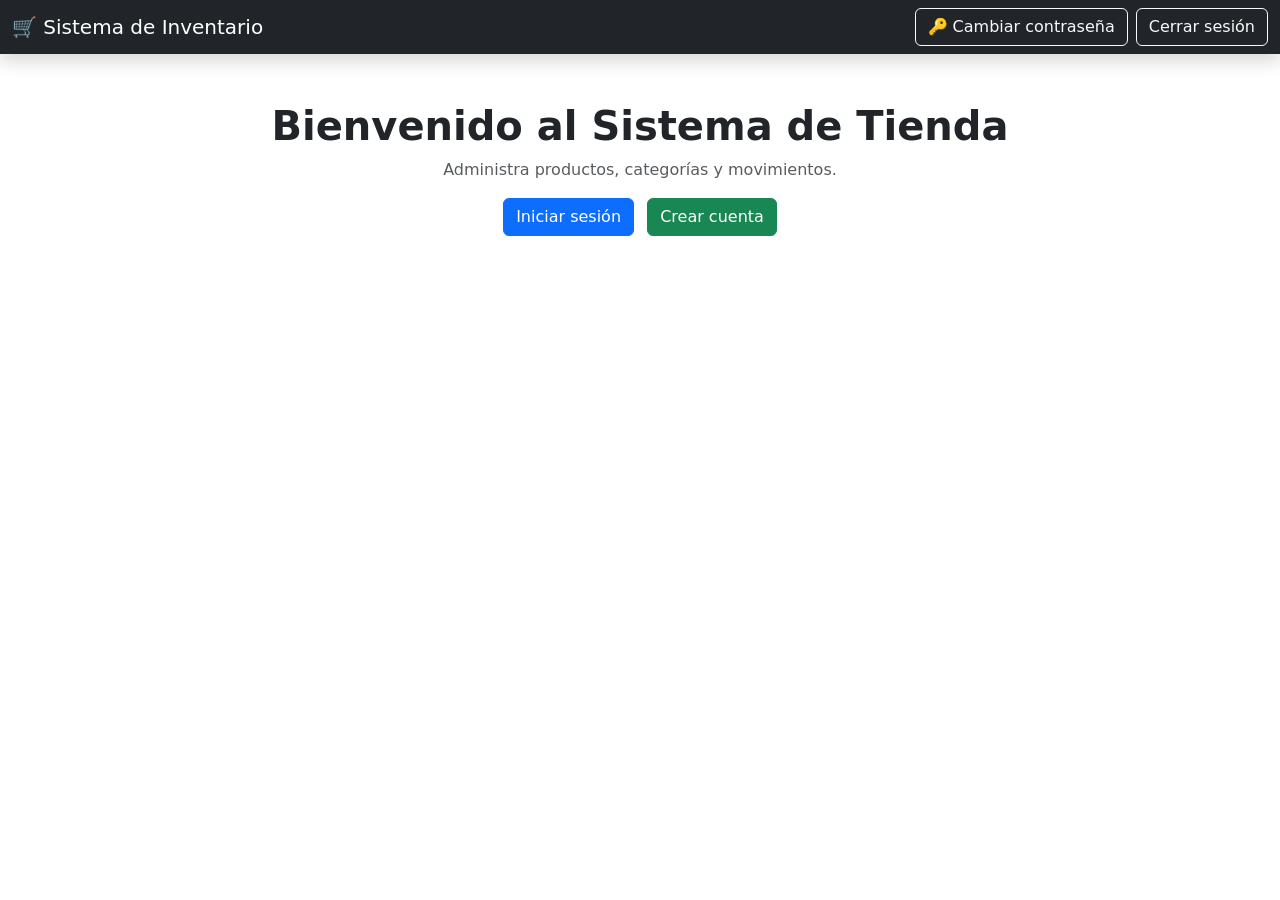
<file: static/index.html>
<!DOCTYPE html>
<html lang="es">

<head>

    <meta charset="UTF-8">

    <meta name="viewport"
          content="width=device-width, initial-scale=1.0">

    <title>Sistema de Tienda</title>


    <!-- ========================================== -->
    <!-- BOOTSTRAP -->
    <!-- ========================================== -->

    <link
        href="https://cdn.jsdelivr.net/npm/bootstrap@5.3.3/dist/css/bootstrap.min.css"
        rel="stylesheet">


    <!-- ========================================== -->
    <!-- CSS PROPIO -->
    <!-- ========================================== -->

    <link
        rel="stylesheet"
        href="/static/estilos.css">

</head>


<body>


<!-- ================================================== -->
<!-- NAVBAR -->
<!-- ================================================== -->

<nav class="navbar navbar-dark bg-dark shadow">

    <div class="container-fluid">

        <span class="navbar-brand mb-0 h1">

            🛒 Sistema de Inventario

        </span>


        <div class="d-flex gap-2">

            <button
                class="btn btn-outline-light"
                onclick="abrirCambioPassword()">

                🔑 Cambiar contraseña

            </button>

            <button
                class="btn btn-outline-light"
                onclick="localStorage.removeItem('token'); location.reload();">

                Cerrar sesión

            </button>

        </div>
    </div>

</nav>



<!-- ================================================== -->
<!-- PANTALLA INICIAL -->
<!-- ================================================== -->

<section
    id="inicio"
    class="container text-center mt-5">


    <h1 class="fw-bold">

        Bienvenido al Sistema de Tienda

    </h1>


    <p class="text-muted">

        Administra productos, categorías y movimientos.

    </p>


    <button
        class="btn btn-primary me-2"
        onclick="abrirLogin()">

        Iniciar sesión

    </button>


    <button
        class="btn btn-success"
        onclick="abrirRegistro()">

        Crear cuenta

    </button>


</section>



<!-- ================================================== -->
<!-- PANEL PRINCIPAL -->
<!-- ================================================== -->

<section
    id="panel-principal"
    class="container-fluid mt-4 px-4"
    style="display:none;">


   <!-- ================================================== -->
    <!-- TIENDA: CATÁLOGO Y CARRITO -->
    <!-- ================================================== -->

    <div
        id="seccion-tienda"
        class="row g-4 mb-4">

        <div class="col-lg-7">

            <div class="card shadow-sm h-100">

                <div class="card-header bg-white">

                    <h5 class="fw-bold mb-1">
                        🛍️ Tienda
                    </h5>

                    <small class="text-muted">
                        Elige los productos que quieres comprar.
                    </small>

                </div>

                <div class="table-responsive">

                    <table class="table table-hover mb-0 align-middle">

                        <thead class="table-light">

                            <tr>
                                <th>PRODUCTO</th>
                                <th>PRECIO</th>
                                <th>DISPONIBLES</th>
                                <th>CANTIDAD</th>
                                <th></th>
                            </tr>

                        </thead>

                        <tbody id="tabla-catalogo">

                            <tr>
                                <td
                                    colspan="5"
                                    class="text-center text-muted">

                                    Cargando productos...

                                </td>
                            </tr>

                        </tbody>

                    </table>

                </div>

            </div>

        </div>


        <div class="col-lg-5">

            <div class="card shadow-sm h-100">

                <div class="card-header bg-white">

                    <h5 class="fw-bold mb-1">
                        🛒 Tu carrito
                    </h5>

                    <small class="text-muted">
                        Revisa tu pedido antes de confirmar.
                    </small>

                </div>

                <div class="card-body">

                    <div id="carrito-items">

                        <p class="text-muted">
                            Tu carrito está vacío.
                        </p>

                    </div>

                    <hr>

                    <div class="d-flex justify-content-between">
                        <span>Subtotal</span>
                        <span id="carrito-subtotal">$0.00</span>
                    </div>

                    <div class="d-flex justify-content-between">
                        <span>IVA (16%)</span>
                        <span id="carrito-iva">$0.00</span>
                    </div>

                    <div class="d-flex justify-content-between fw-bold fs-5">
                        <span>Total</span>
                        <span id="carrito-total">$0.00</span>
                    </div>

                    <div
                        id="mensaje-venta"
                        class="mt-3">
                    </div>

                    <button
                        type="button"
                        class="btn btn-success w-100 mt-2"
                        onclick="confirmarPedido()">

                        ✅ Confirmar pedido

                    </button>

                    <button
                        type="button"
                        class="btn btn-outline-secondary w-100 mt-2"
                        onclick="vaciarCarrito()">

                        Vaciar carrito

                    </button>

                </div>

            </div>

        </div>

    </div>
    <!-- ================================================== -->
    <!-- BUSCADOR -->
    <!-- ================================================== -->

    <div id="seccion-buscador" class="card shadow-sm mb-4">


        <div class="card-body">


            <label
                for="buscar-producto"
                class="form-label">

                Buscar producto

            </label>


            <div class="input-group">


                <span class="input-group-text">

                    🔍

                </span>


                <input
                    type="text"
                    id="buscar-producto"
                    class="form-control"
                    placeholder="Buscar producto por nombre...">

            </div>


        </div>

    </div>
<!-- ================================================== -->
<!-- RESUMEN DEL INVENTARIO -->
<!-- ================================================== -->

<div id="seccion-resumen" class="row g-4 mb-4">

    <div class="col-md-4">

        <div class="card shadow-sm h-100">

            <div class="card-body">

                <h6 class="text-muted">
                    📦 Productos
                </h6>

                <h2 id="total-productos">
                    0
                </h2>

            </div>

        </div>

    </div>


    <div class="col-md-4">

        <div class="card shadow-sm h-100">

            <div class="card-body">

                <h6 class="text-muted">
                    ⚠️ Stock bajo
                </h6>

                <h2 id="total-stock-bajo">
                    0
                </h2>

            </div>

        </div>

    </div>


    <div class="col-md-4">

        <div class="card shadow-sm h-100">

            <div class="card-body">

                <h6 class="text-muted">
                    🔄 Movimientos
                </h6>

                <h2 id="total-movimientos">
                    0
                </h2>

            </div>

        </div>

    </div>

</div>


<!-- ================================================== -->
<!-- PRODUCTOS CON STOCK BAJO -->
<!-- ================================================== -->

<div id="seccion-stock-bajo" class="card shadow-sm mb-4">

    <div class="card-header bg-white">

        <h5 class="fw-bold mb-1">
            ⚠️ Productos con stock bajo
        </h5>

        <small class="text-muted">
            Productos que están en su stock mínimo o por debajo.
        </small>

    </div>

    <div class="card-body">

        <div id="lista-stock-bajo">

            <p class="text-muted">
                Cargando...
            </p>

        </div>

    </div>

</div>
<!-- ================================================== -->
<!-- REPORTES -->
<!-- ================================================== -->

<div
    id="seccion-reportes"
    class="card shadow-sm mb-4">

    <div class="card-header bg-white">

        <h5 class="fw-bold mb-1">
            📊 Reportes
        </h5>

        <small class="text-muted">
            Descarga la información en el formato que prefieras.
        </small>

    </div>

    <div class="card-body">

        <div
            id="reportes-ventas"
            class="mb-3">

            <strong class="me-2">Ventas:</strong>

            <button
                type="button"
                class="btn btn-sm btn-outline-success me-1"
                onclick="descargarReporte('ventas', 'csv')">
                CSV
            </button>

            <button
                type="button"
                class="btn btn-sm btn-outline-success me-1"
                onclick="descargarReporte('ventas', 'xlsx')">
                Excel
            </button>

            <button
                type="button"
                class="btn btn-sm btn-outline-success"
                onclick="descargarReporte('ventas', 'pdf')">
                PDF
            </button>

        </div>

        <div id="reportes-inventario">

            <strong class="me-2">Inventario:</strong>

            <button
                type="button"
                class="btn btn-sm btn-outline-primary me-1"
                onclick="descargarReporte('inventario', 'csv')">
                CSV
            </button>

            <button
                type="button"
                class="btn btn-sm btn-outline-primary me-1"
                onclick="descargarReporte('inventario', 'xlsx')">
                Excel
            </button>

            <button
                type="button"
                class="btn btn-sm btn-outline-primary"
                onclick="descargarReporte('inventario', 'pdf')">
                PDF
            </button>

        </div>

    </div>

</div>
<!-- ================================================== -->
<!-- OPCIONES DE ADMINISTRADOR -->
<!-- ================================================== -->

<div
    id="panel-administrador"
    class="card shadow-sm mb-4"
    style="width:100%;">

    <div class="card-header bg-white">

        <h5 class="fw-bold mb-1">
            👑 Administración
        </h5>

        <small class="text-muted">
            Opciones disponibles para el administrador.
        </small>

    </div>

    <div class="card-body">

        <button
            type="button"
            class="btn btn-primary me-2"
            onclick="mostrarCategorias()">

            📂 Administrar categorías

        </button>

        <button
            type="button"
            class="btn btn-success"
            onclick="mostrarProveedores()">

            🏢 Administrar proveedores

        </button>

    </div>

</div>


    <!-- ================================================== -->
    <!-- PRODUCTOS REGISTRADOS -->
    <!-- ================================================== -->

    <div id="seccion-tabla-productos" class="card shadow-sm mb-4">


        <!-- ENCABEZADO -->

        <div class="card-header bg-white">


            <h5 class="fw-bold mb-1">

                📦 Productos registrados

            </h5>


            <small class="text-muted">

                Consulta y administra los productos del inventario.

            </small>


        </div>



        <!-- TABLA -->

        <div class="table-responsive">


            <table class="table table-hover mb-0">


                <thead class="table-light">

                    <tr>

                        <th>ID</th>

                        <th>PRODUCTO</th>

                        <th>CATEGORÍA</th>

                        <th>PROVEEDOR</th>

                        <th>PRECIO VENTA</th>

                        <th>STOCK</th>

                        <th id="col-acciones">ACCIONES</th>

                    </tr>

                </thead>


                <tbody id="tabla-productos">


                    <!--

                        JavaScript colocará aquí
                        los productos de Neon.

                    -->


                    <tr>

                        <td
                            colspan="7"
                            class="text-center text-muted">

                            Cargando productos...

                        </td>

                    </tr>


                </tbody>


            </table>


        </div>


    </div>



    <!-- ================================================== -->
    <!-- REGISTRAR PRODUCTO + MOVIMIENTOS -->
    <!-- ================================================== -->

    <div class="row g-4 mb-4">



        <!-- ============================================== -->
        <!-- REGISTRAR PRODUCTO -->
        <!-- ============================================== -->

        <div
             id="seccion-productos"
             class="col-lg-7">


            <div class="card shadow-sm h-100">


                <!-- ENCABEZADO -->

                <div class="card-header bg-white">


                    <h5 class="fw-bold mb-1">

                        ➕ Registrar producto

                    </h5>


                    <small class="text-muted">

                        Agrega o modifica información del producto.

                    </small>


                </div>



                <!-- FORMULARIO -->

                <div class="card-body">


                    <form id="form-producto">


                        <!-- ID PARA EDICIÓN -->

                        <input
                            type="hidden"
                            id="id-producto">



                        <!-- ================================= -->
                        <!-- CÓDIGO + NOMBRE -->
                        <!-- ================================= -->

                        <div class="row">


                            <div class="col-md-6 mb-3">


                                <label
                                    for="codigo-barras"
                                    class="form-label">

                                    Código de barras

                                </label>


                                <input
                                    type="text"
                                    id="codigo-barras"
                                    class="form-control"
                                    placeholder="Código de barras">


                            </div>



                            <div class="col-md-6 mb-3">


                                <label
                                    for="nombre-producto"
                                    class="form-label">

                                    Nombre

                                </label>


                                <input
                                    type="text"
                                    id="nombre-producto"
                                    class="form-control"
                                    placeholder="Nombre del producto">


                            </div>


                        </div>



                        <!-- ================================= -->
                        <!-- DESCRIPCIÓN -->
                        <!-- ================================= -->

                        <div class="mb-3">


                            <label
                                for="descripcion-producto"
                                class="form-label">

                                Descripción

                            </label>


                            <textarea
                                id="descripcion-producto"
                                class="form-control"
                                rows="3"
                                placeholder="Descripción del producto"></textarea>


                        </div>



                        <!-- ================================= -->
                        <!-- CATEGORÍA + PROVEEDOR -->
                        <!-- ================================= -->

                        <div class="row">


                            <div class="col-md-6 mb-3">


                                <label
                                    for="categoria-producto"
                                    class="form-label">

                                    Categoría

                                </label>


                                <select
                                    id="categoria-producto"
                                    class="form-select">


                                    <option value="">

                                        Selecciona una categoría

                                    </option>


                                </select>


                            </div>



                            <div class="col-md-6 mb-3">


                                <label
                                    for="proveedor-producto"
                                    class="form-label">

                                    Proveedor

                                </label>


                                <select
                                    id="proveedor-producto"
                                    class="form-select">


                                    <option value="">

                                        Selecciona un proveedor

                                    </option>


                                </select>


                            </div>


                        </div>



                        <!-- ================================= -->
                        <!-- PRECIOS -->
                        <!-- ================================= -->

                        <div class="row">


                            <div class="col-md-6 mb-3">


                                <label
                                    for="precio-compra"
                                    class="form-label">

                                    Precio de compra

                                </label>


                                <div class="input-group">


                                    <span class="input-group-text">

                                        $

                                    </span>


                                    <input
                                        type="number"
                                        id="precio-compra"
                                        class="form-control"
                                        step="0.01"
                                        min="0"
                                        placeholder="0.00">


                                </div>


                            </div>



                            <div class="col-md-6 mb-3">


                                <label
                                    for="precio-venta"
                                    class="form-label">

                                    Precio de venta

                                </label>


                                <div class="input-group">


                                    <span class="input-group-text">

                                        $

                                    </span>


                                    <input
                                        type="number"
                                        id="precio-venta"
                                        class="form-control"
                                        step="0.01"
                                        min="0"
                                        placeholder="0.00">


                                </div>


                            </div>


                        </div>



                        <!-- ================================= -->
                        <!-- STOCK -->
                        <!-- ================================= -->

                        <div class="row">


                            <div class="col-md-6 mb-3">


                                <label
                                    for="stock-actual"
                                    class="form-label">

                                    Stock actual

                                </label>


                                <input
                                    type="number"
                                    id="stock-actual"
                                    class="form-control"
                                    min="0"
                                    placeholder="0">


                            </div>



                            <div class="col-md-6 mb-3">


                                <label
                                    for="stock-minimo"
                                    class="form-label">

                                    Stock mínimo

                                </label>


                                <input
                                    type="number"
                                    id="stock-minimo"
                                    class="form-control"
                                    min="0"
                                    placeholder="0">


                            </div>


                        </div>



                        <!-- ================================= -->
                        <!-- MENSAJE -->
                        <!-- ================================= -->

                        <div
                            id="mensaje-producto"
                            class="mb-3">

                        </div>



                        <!-- ================================= -->
                        <!-- BOTONES -->
                        <!-- ================================= -->

                        <button
                            type="submit"
                            class="btn btn-primary">

                            💾 Registrar producto

                        </button>


                        <button
                            type="button"
                            id="btn-cancelar-edicion"
                            class="btn btn-secondary"
                            style="display:none;"
                            onclick="cancelarEdicion()">

                            ✖ Cancelar

                        </button>


                    </form>


                </div>

            </div>

        </div>



        <!-- ============================================== -->
        <!-- MOVIMIENTOS -->
        <!-- ============================================== -->

        <div
             id="seccion-movimientos"
             class="col-lg-5">


            <div class="card shadow-sm h-100">


                <!-- ENCABEZADO -->

                <div class="card-header bg-white">


                    <h5 class="fw-bold mb-1">

                        🔄 Movimientos

                    </h5>


                    <small class="text-muted">

                        Registra entradas y ajustes.

                    </small>


                </div>



                <!-- FORMULARIO -->

                <div class="card-body">


                    <form id="form-movimiento">



                        <!-- ================================= -->
                        <!-- PRODUCTO -->
                        <!-- ================================= -->

                        <div class="mb-3">


                            <label
                                for="movimiento-producto"
                                class="form-label">

                                Producto

                            </label>


                            <select
                                id="movimiento-producto"
                                class="form-select">


                                <option value="">

                                    Selecciona un producto

                                </option>


                            </select>


                        </div>



                        <!-- ================================= -->
                        <!-- TIPO DE MOVIMIENTO -->
                        <!-- ================================= -->

                        <div class="mb-3">


                            <label
                                for="tipo-movimiento"
                                class="form-label">

                                Tipo de movimiento

                            </label>


                            <select
                                id="tipo-movimiento"
                                class="form-select">


                                <option value="">

                                    Selecciona un movimiento

                                </option>


                                <option value="ENTRADA">

                                    ENTRADA

                                </option>


                                <option value="SALIDA">

                                    SALIDA

                                </option>


                                <option value="AJUSTE">

                                    AJUSTE

                                </option>


                            </select>


                        </div>



                        <!-- ================================= -->
                        <!-- CANTIDAD -->
                        <!-- ================================= -->

                        <div class="mb-3">


                            <label
                                for="cantidad-movimiento"
                                class="form-label">

                                Cantidad

                            </label>


                            <input
                                type="number"
                                id="cantidad-movimiento"
                                class="form-control"
                                min="1"
                                placeholder="Cantidad">


                        </div>



                        <!-- ================================= -->
                        <!-- MOTIVO -->
                        <!-- ================================= -->

                        <div class="mb-3">


                            <label
                                for="motivo-movimiento"
                                class="form-label">

                                Motivo

                            </label>


                            <textarea
                                id="motivo-movimiento"
                                class="form-control"
                                rows="3"
                                placeholder="Motivo del movimiento"></textarea>


                        </div>



                        <!-- MENSAJE -->

                        <div
                            id="mensaje-movimiento"
                            class="mb-3">

                        </div>



                        <!-- BOTÓN -->

                        <button
                            type="submit"
                            class="btn btn-success w-100">

                            🔄 Registrar movimiento

                        </button>


                    </form>


                </div>

            </div>

        </div>


    </div>



    <!-- ================================================== -->
    <!-- HISTORIAL DE MOVIMIENTOS -->
    <!-- ================================================== -->

    <div
        id="seccion-historial"
        class="card shadow-sm mb-5">


        <!-- ENCABEZADO -->

        <div class="card-header bg-white">


            <h5 class="fw-bold mb-1">

                🕘 Historial de movimientos

            </h5>


            <small class="text-muted">

                Consulta los movimientos realizados en el inventario.

            </small>


        </div>



        <!-- TABLA -->

        <div class="table-responsive">


            <table class="table table-hover mb-0">


                <thead class="table-light">

                    <tr>

                        <th>ID</th>

                        <th>PRODUCTO</th>

                        <th>MOVIMIENTO</th>

                        <th>CANTIDAD</th>

                        <th>MOTIVO</th>

                        <th>FECHA</th>

                    </tr>

                </thead>


                <tbody id="tabla-historial">


                    <tr>

                        <td
                            colspan="6"
                            class="text-center text-muted">

                            Cargando historial...

                        </td>

                    </tr>


                </tbody>


            </table>


        </div>


    </div>


</section>
<!-- ================================================== -->
<!-- SECCIÓN DE PROVEEDORES -->
<!-- ================================================== -->

<section
    id="seccion-proveedores"
    class="container mt-4"
    style="display:none;">

    <div class="card shadow">

        <div class="card-header">
            <h4>Proveedores</h4>
        </div>

        <div class="card-body">

            <input
                type="text"
                id="nombre-proveedor"
                class="form-control mb-2"
                placeholder="Nombre de la empresa">

            <input
                type="text"
                id="contacto-proveedor"
                class="form-control mb-2"
                placeholder="Nombre del contacto">

            <input
                type="text"
                id="telefono-proveedor"
                class="form-control mb-2"
                placeholder="Teléfono">

            <input
                type="email"
                id="email-proveedor"
                class="form-control mb-2"
                placeholder="Correo electrónico">

            <input
                type="text"
                id="direccion-proveedor"
                class="form-control mb-2"
                placeholder="Dirección">

            <button
                type="button"
                class="btn btn-success"
                onclick="crearProveedor()">

                Crear proveedor

            </button>

            <p id="mensaje-proveedor"></p>

            <hr>

            <div id="lista-proveedores"></div>

        </div>

    </div>

</section>


<!-- ================================================== -->
<!-- SECCIÓN CATEGORÍAS -->
<!-- ================================================== -->

<!--

    La conservamos para que tus funciones actuales
    no se rompan.

-->

<section
    id="seccion-categorias"
    class="container mt-4"
    style="display:none;">

    <div class="card shadow">

        <div class="card-header">

            <h4>

                Categorías

            </h4>

        </div>


        <div class="card-body">


            <input
                type="text"
                id="nombre-categoria"
                class="form-control mb-2"
                placeholder="Nombre">


            <input
                type="text"
                id="descripcion-categoria"
                class="form-control mb-2"
                placeholder="Descripción">


            <button
                class="btn btn-success"
                onclick="crearCategoria()">

                Crear categoría

            </button>


            <p id="mensaje-categoria"></p>


            <hr>


            <div id="lista-categorias">

            </div>


        </div>

    </div>

</section>



<!-- ================================================== -->
<!-- LOGIN -->
<!-- ================================================== -->

<div
    id="modal-login"
    class="modal">


    <div class="modal-contenido">


        <button
            class="cerrar-modal"
            onclick="cerrarLogin()">

            ✕

        </button>


        <h2>

            Iniciar sesión

        </h2>


        <input
            type="text"
            id="usuario"
            placeholder="Usuario">


        <input
            type="password"
            id="password"
            placeholder="Contraseña">


        <button
            class="boton-iniciar"
            onclick="iniciarSesion()">

            Entrar

        </button>


        <p id="mensaje-login"></p>


    </div>

</div>



<!-- ================================================== -->
<!-- REGISTRO -->
<!-- ================================================== -->

<div
    id="modal-registro"
    class="modal">


    <div class="modal-contenido">


        <button
            class="cerrar-modal"
            onclick="cerrarRegistro()">

            ✕

        </button>


        <h2>

            Crear cuenta

        </h2>


        <input
            type="text"
            id="nombre-registro"
            placeholder="Nombre">


        <input
            type="text"
            id="usuario-registro"
            placeholder="Usuario">


        <input
            type="email"
            id="email-registro"
            placeholder="Correo">


        <input
            type="password"
            id="password-registro"
            placeholder="Contraseña">


        <button
            class="boton-iniciar"
            onclick="registrarUsuario()">

            Crear cuenta

        </button>


        <p id="mensaje-registro"></p>


    </div>

</div>
<!-- ================================================== -->
<!-- CAMBIAR CONTRASEÑA -->
<!-- ================================================== -->

<div
    id="modal-password"
    class="modal">

    <div class="modal-contenido">

        <button
            class="cerrar-modal"
            onclick="cerrarCambioPassword()">

            ✕

        </button>

        <h2>

            Cambiar contraseña

        </h2>

        <div class="campo-password">

            <input
                type="password"
                id="password-actual"
                placeholder="Contraseña actual">

            <button
                type="button"
                class="ojo-password"
                onclick="alternarPassword('password-actual', this)">

                👁️

            </button>

        </div>

        <div
            class="campo-password"
            style="margin-top: 12px;">

            <input
                type="password"
                id="password-nueva"
                placeholder="Nueva contraseña (mínimo 6)">

            <button
                type="button"
                class="ojo-password"
                onclick="alternarPassword('password-nueva', this)">

                👁️

            </button>

        </div>

        <button
            class="boton-iniciar"
            onclick="cambiarPassword()">

            Guardar

        </button>

        <p
            id="mensaje-password"
            style="text-align:center; margin-top:15px; font-weight:bold;"></p>

    </div>

</div>
<!-- ================================================== -->
<!-- JAVASCRIPT -->
<!-- ================================================== -->

<script src="/static/funciones.js?v=9"></script>


</body>

</html>
</file>
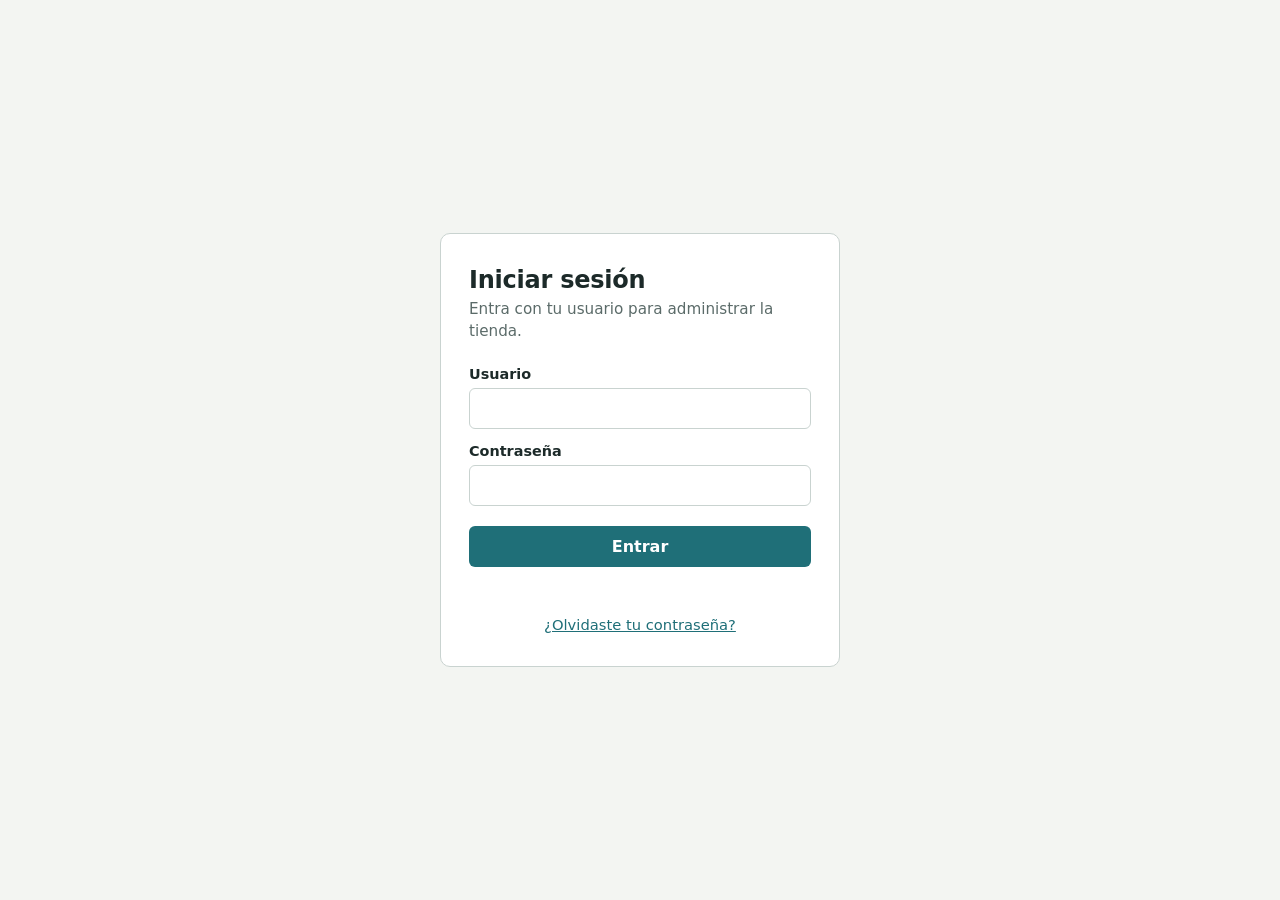
<file: static/login_prueba.html>
<!doctype html>
<html lang="es">
<head>
<meta charset="utf-8">
<meta name="viewport" content="width=device-width, initial-scale=1">
<title>Sistema de Tienda · Iniciar sesión</title>
<style>
  :root {
    --fondo: #f3f5f2;
    --tarjeta: #ffffff;
    --tinta: #1c2a29;
    --suave: #5b6b69;
    --borde: #c9d3d0;
    --acento: #1f6f78;
    --acento-osc: #165a62;
    --error: #b3261e;
    --ok: #1d6b3a;
  }
  * { box-sizing: border-box; }
  body {
    margin: 0; min-height: 100vh; display: grid; place-items: center; padding: 24px;
    background: var(--fondo); color: var(--tinta);
    font-family: "Segoe UI", system-ui, -apple-system, sans-serif;
  }
  main {
    width: 100%; max-width: 400px; background: var(--tarjeta);
    border: 1px solid var(--borde); border-radius: 10px; padding: 32px 28px;
  }
  h1 { margin: 0 0 4px; font-size: 1.5rem; font-weight: 650; letter-spacing: -.01em; }
  .sub { margin: 0 0 24px; color: var(--suave); font-size: .95rem; line-height: 1.45; }
  label { display: block; margin: 14px 0 6px; font-size: .9rem; font-weight: 600; }
  input {
    width: 100%; padding: 10px 12px; font: inherit; color: inherit;
    border: 1px solid var(--borde); border-radius: 6px; background: #fff;
  }
  input:focus-visible, button:focus-visible, a:focus-visible {
    outline: 3px solid #8cc7ce; outline-offset: 1px;
  }
  .btn {
    width: 100%; margin-top: 20px; padding: 11px; font: inherit; font-weight: 650;
    color: #fff; background: var(--acento); border: 0; border-radius: 6px; cursor: pointer;
  }
  .btn:hover { background: var(--acento-osc); }
  .btn:disabled { opacity: .6; cursor: wait; }
  .link {
    display: inline-block; margin-top: 16px; padding: 0; background: none; border: 0;
    font: inherit; font-size: .92rem; color: var(--acento); cursor: pointer; text-decoration: underline;
  }
  .centro { text-align: center; }
  .aviso { min-height: 1.3em; margin: 14px 0 0; font-size: .92rem; line-height: 1.4; }
  .aviso.error { color: var(--error); }
  .aviso.ok { color: var(--ok); }
  .oculto { display: none; }
</style>
</head>
<body>
<main>

  <!-- Vista 1: iniciar sesión -->
  <section id="vista-login">
    <h1>Iniciar sesión</h1>
    <p class="sub">Entra con tu usuario para administrar la tienda.</p>

    <form id="form-login" novalidate>
      <label for="usuario">Usuario</label>
      <input id="usuario" name="username" autocomplete="username" required>

      <label for="password">Contraseña</label>
      <input id="password" name="password" type="password" autocomplete="current-password" required>

      <button class="btn" type="submit" id="btn-login">Entrar</button>
    </form>

    <p class="aviso" id="aviso-login" role="alert"></p>

    <div class="centro">
      <button class="link" type="button" id="ir-recuperar">¿Olvidaste tu contraseña?</button>
    </div>
  </section>

  <!-- Vista 2: recuperar contraseña -->
  <section id="vista-recuperar" class="oculto">
    <h1>Recuperar contraseña</h1>
    <p class="sub">Escribe el correo de tu cuenta y te enviamos un enlace para crear una nueva contraseña.</p>

    <form id="form-recuperar" novalidate>
      <label for="correo">Correo electrónico</label>
      <input id="correo" type="email" autocomplete="email" placeholder="nombre@correo.com" required>

      <button class="btn" type="submit" id="btn-recuperar">Enviar enlace</button>
    </form>

    <p class="aviso" id="aviso-recuperar" role="alert"></p>

    <div class="centro">
      <button class="link" type="button" id="ir-login">Volver a iniciar sesión</button>
    </div>
  </section>

</main>

<script>
  const $ = (id) => document.getElementById(id);

  function mostrar(vista) {
    $("vista-login").classList.toggle("oculto", vista !== "login");
    $("vista-recuperar").classList.toggle("oculto", vista !== "recuperar");
    $(vista === "login" ? "usuario" : "correo").focus();
  }

  function aviso(id, texto, tipo) {
    const el = $(id);
    el.textContent = texto;
    el.className = "aviso " + (tipo || "");
  }

  $("ir-recuperar").onclick = () => mostrar("recuperar");
  $("ir-login").onclick = () => mostrar("login");

  // Iniciar sesión (usa tu endpoint POST /login)
  $("form-login").addEventListener("submit", async (e) => {
    e.preventDefault();
    const usuario = $("usuario").value.trim();
    const password = $("password").value;
    if (!usuario || !password) {
      aviso("aviso-login", "Escribe tu usuario y tu contraseña.", "error");
      return;
    }
    $("btn-login").disabled = true;
    aviso("aviso-login", "Verificando…");
    try {
      const r = await fetch("/login", {
        method: "POST",
        headers: { "Content-Type": "application/x-www-form-urlencoded" },
        body: new URLSearchParams({ username: usuario, password })
      });
      const d = await r.json();
      if (!r.ok) {
        aviso("aviso-login", d.detail || "No se pudo iniciar sesión.", "error");
      } else {
        localStorage.setItem("token", d.access_token);
        aviso("aviso-login", "Sesión iniciada como " + d.nombre + " (" + d.tipo_usuario + ").", "ok");
      }
    } catch (err) {
      aviso("aviso-login", "No hay conexión con el servidor.", "error");
    }
    $("btn-login").disabled = false;
  });

  // Recuperar contraseña (usa POST /recuperar-password)
  $("form-recuperar").addEventListener("submit", async (e) => {
    e.preventDefault();
    const email = $("correo").value.trim();
    if (!/^[^@\s]+@[^@\s]+\.[^@\s]+$/.test(email)) {
      aviso("aviso-recuperar", "Escribe un correo válido, por ejemplo nombre@correo.com.", "error");
      return;
    }
    $("btn-recuperar").disabled = true;
    aviso("aviso-recuperar", "Enviando…");
    try {
      const r = await fetch("/recuperar-password", {
        method: "POST",
        headers: { "Content-Type": "application/json" },
        body: JSON.stringify({ email })
      });
      const d = await r.json();
      aviso("aviso-recuperar", d.mensaje || d.detail || "Listo.", r.ok ? "ok" : "error");
    } catch (err) {
      aviso("aviso-recuperar", "No hay conexión con el servidor.", "error");
    }
    $("btn-recuperar").disabled = false;
  });
</script>
</body>
</html>
</file>
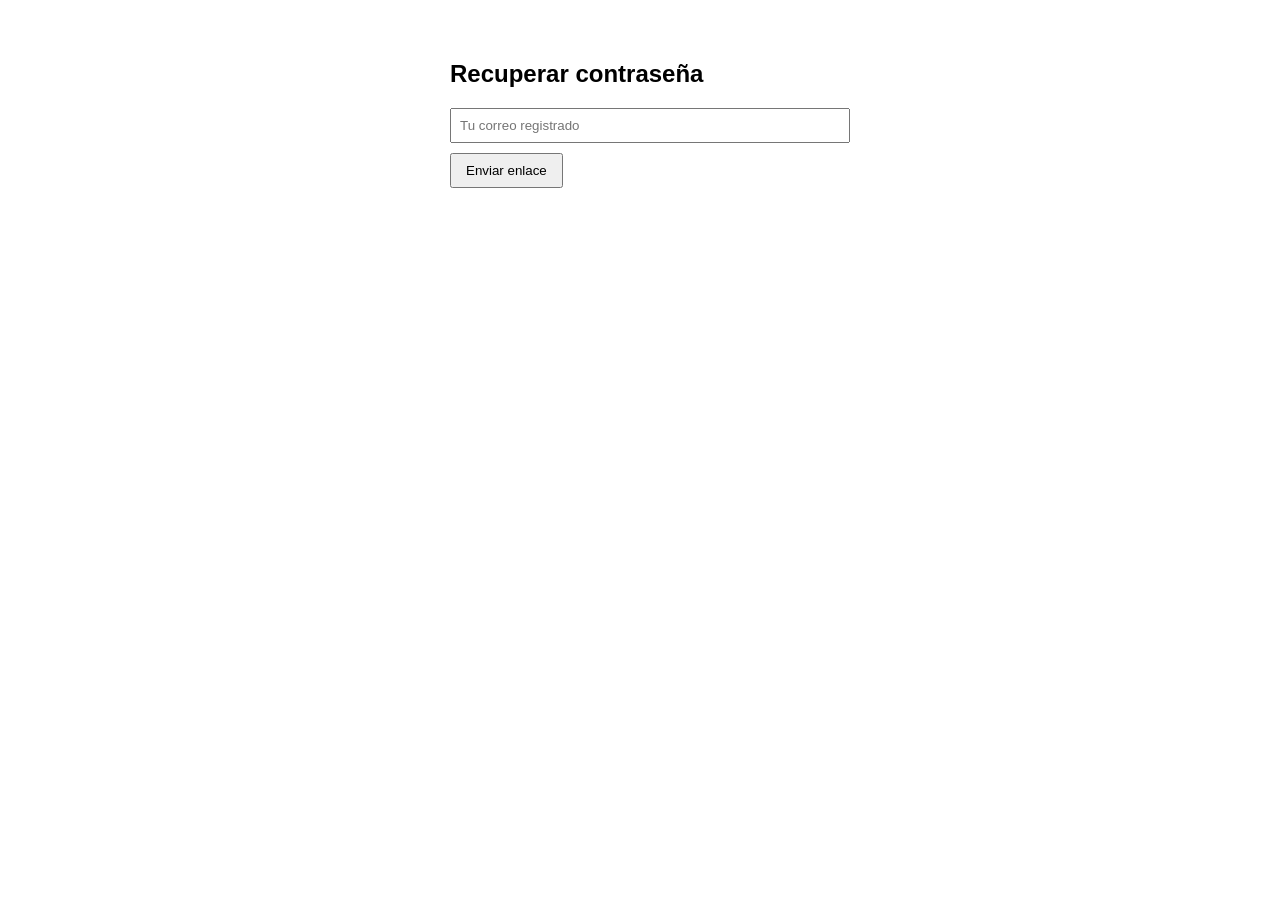
<file: static/recuperar.html>
<!doctype html><html lang="es"><meta charset="utf-8"><meta name="viewport" content="width=device-width,initial-scale=1">
<title>Recuperar contraseña</title>
<body style="font-family:sans-serif;max-width:380px;margin:60px auto">
<h2>Recuperar contraseña</h2>
<input id="email" type="email" placeholder="Tu correo registrado" style="width:100%;padding:8px">
<button onclick="enviar()" style="margin-top:10px;padding:8px 14px">Enviar enlace</button>
<p id="msg"></p>
<script>
async function enviar(){
  const r = await fetch('/recuperar-password',{method:'POST',headers:{'Content-Type':'application/json'},
    body:JSON.stringify({email:document.getElementById('email').value.trim()})});
  const d = await r.json();
  document.getElementById('msg').textContent = d.mensaje || d.detail || 'Error';
}
</script></body></html>
</file>
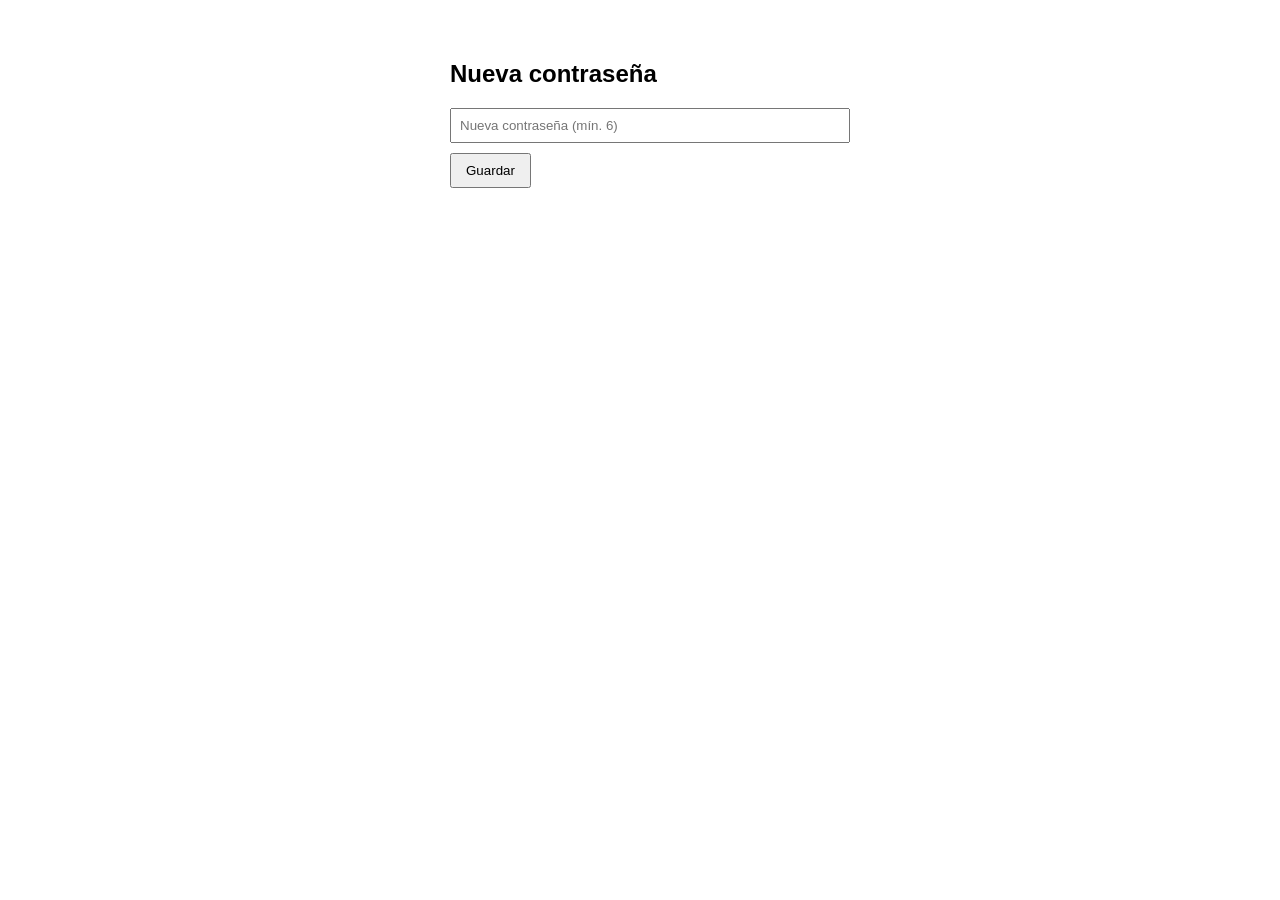
<file: static/restablecer.html>
<!doctype html><html lang="es"><meta charset="utf-8"><meta name="viewport" content="width=device-width,initial-scale=1">
<title>Nueva contraseña</title>
<body style="font-family:sans-serif;max-width:380px;margin:60px auto">
<h2>Nueva contraseña</h2>
<input id="pw" type="password" placeholder="Nueva contraseña (mín. 6)" style="width:100%;padding:8px">
<button onclick="guardar()" style="margin-top:10px;padding:8px 14px">Guardar</button>
<p id="msg"></p>
<script>
async function guardar(){
  const token = new URLSearchParams(location.search).get('token');
  const r = await fetch('/restablecer-password',{method:'POST',headers:{'Content-Type':'application/json'},
    body:JSON.stringify({token, password_nueva:document.getElementById('pw').value})});
  const d = await r.json();
  document.getElementById('msg').textContent = d.mensaje || d.detail || 'Error';
}
</script></body></html>
</file>
<file: static/estilos.css>
/* ==========================================
   SECCIÓN DE DATOS
   ========================================== */

.seccion-datos {

    margin-top: 30px;

}


.titulo-seccion {

    display: flex;

    justify-content: space-between;

    align-items: center;

    margin-bottom: 20px;

}


.titulo-seccion h2 {

    margin: 0;

}


/* ==========================================
   BOTÓN ACTUALIZAR
   ========================================== */

.boton-recargar {

    background-color: #8e6bb3;

    color: white;

    border: none;

    padding: 10px 18px;

    border-radius: 8px;

    cursor: pointer;

    font-size: 14px;

    margin: 0;

}


.boton-recargar:hover {

    background-color: #6f4b91;

}


/* ==========================================
   CONTENEDOR DE PRODUCTOS
   ========================================== */

.contenedor-productos {

    display: grid;

    grid-template-columns:
        repeat(auto-fit, minmax(220px, 1fr));

    gap: 20px;

}


/* ==========================================
   TARJETA DE PRODUCTO
   ========================================== */

.tarjeta-producto {

    background-color: #f8f1fc;

    border: 2px solid #d8c4e8;

    border-radius: 12px;

    padding: 20px;

    transition: transform 0.2s;

}


.tarjeta-producto:hover {

    transform: translateY(-4px);

}


.tarjeta-producto h3 {

    color: #6f4b91;

    margin-bottom: 15px;

}


.tarjeta-producto p {

    margin: 8px 0;

}


/* ==========================================
   PRECIO
   ========================================== */

.precio-producto {

    color: #6f4b91;

    font-size: 20px;

    font-weight: bold;

}


/* ==========================================
   STOCK
   ========================================== */

.stock-producto {

    font-weight: bold;

}


/* ==========================================
   LOGIN
   ========================================== */

.boton-login {

    background-color: #6f4b91;

    color: white;

    border: none;

    padding: 15px 30px;

    margin-top: 25px;

    border-radius: 10px;

    cursor: pointer;

    font-size: 16px;

}


.boton-login:hover {

    background-color: #54376f;

}


/* ==========================================
   MODAL LOGIN
   ========================================== */

.modal {

    display: none;

    position: fixed;

    z-index: 1000;

    left: 0;

    top: 0;

    width: 100%;

    height: 100%;

    background-color:
        rgba(45, 25, 60, 0.65);

    justify-content: center;

    align-items: center;

}


.modal-contenido {

    position: relative;

    background-color: white;

    width: 90%;

    max-width: 400px;

    padding: 35px;

    border-radius: 18px;

    border: 3px solid #8e6bb3;

    box-shadow:
        0 8px 25px rgba(50, 30, 70, 0.35);

}


.modal-contenido h2 {

    text-align: center;

    color: #6f4b91;

    margin-bottom: 25px;

}


.modal-contenido label {

    display: block;

    margin-top: 15px;

    margin-bottom: 7px;

    color: #4d3860;

    font-weight: bold;

}


.modal-contenido input {

    width: 100%;

    padding: 12px;

    border: 2px solid #d8c4e8;

    border-radius: 8px;

    box-sizing: border-box;

    font-size: 15px;

}


.boton-iniciar {

    width: 100%;

    background-color: #9b72c3;

    color: white;

    border: none;

    padding: 13px;

    margin-top: 25px;

    border-radius: 8px;

    cursor: pointer;

    font-size: 16px;

}


.cerrar-modal {

    position: absolute;

    top: 10px;

    right: 12px;

    background: transparent;

    color: #6f4b91;

    border: none;

    font-size: 22px;

    cursor: pointer;

    padding: 5px;

    margin: 0;

}


#mensaje-login {

    text-align: center;

    margin-top: 15px;

    font-weight: bold;

}


/* ==========================================
   CELULAR
   ========================================== */

@media (max-width: 600px) {

    .contenedor-productos {

        grid-template-columns: 1fr;

    }

    .titulo-seccion {

        flex-direction: column;

        gap: 10px;

    }

}
/* ==========================================
   FORMULARIOS DE DATOS
   ========================================== */

.formulario-datos {
    background: #f3e8ff;
    padding: 20px;
    border-radius: 15px;
    margin-bottom: 20px;
    text-align: center;
}

.formulario-datos h3 {
    margin-top: 0;
}

.formulario-datos input {
    padding: 10px;
    margin: 5px;
    border: 1px solid #c4a7e7;
    border-radius: 8px;
}

.formulario-datos button {
    padding: 10px 15px;
    border: none;
    border-radius: 8px;
    cursor: pointer;
}

#mensaje-categoria {
    font-weight: bold;
}

/* ==========================================
   CAMPO DE CONTRASEÑA CON BOTÓN DE OJO
   ========================================== */

.campo-password {
    position: relative;
}

.modal-contenido .campo-password input {
    padding-right: 45px;
}

.ojo-password {
    position: absolute;
    top: 50%;
    right: 10px;
    transform: translateY(-50%);
    background: transparent;
    border: none;
    cursor: pointer;
    font-size: 18px;
    padding: 0;
    margin: 0;
}
</file>
